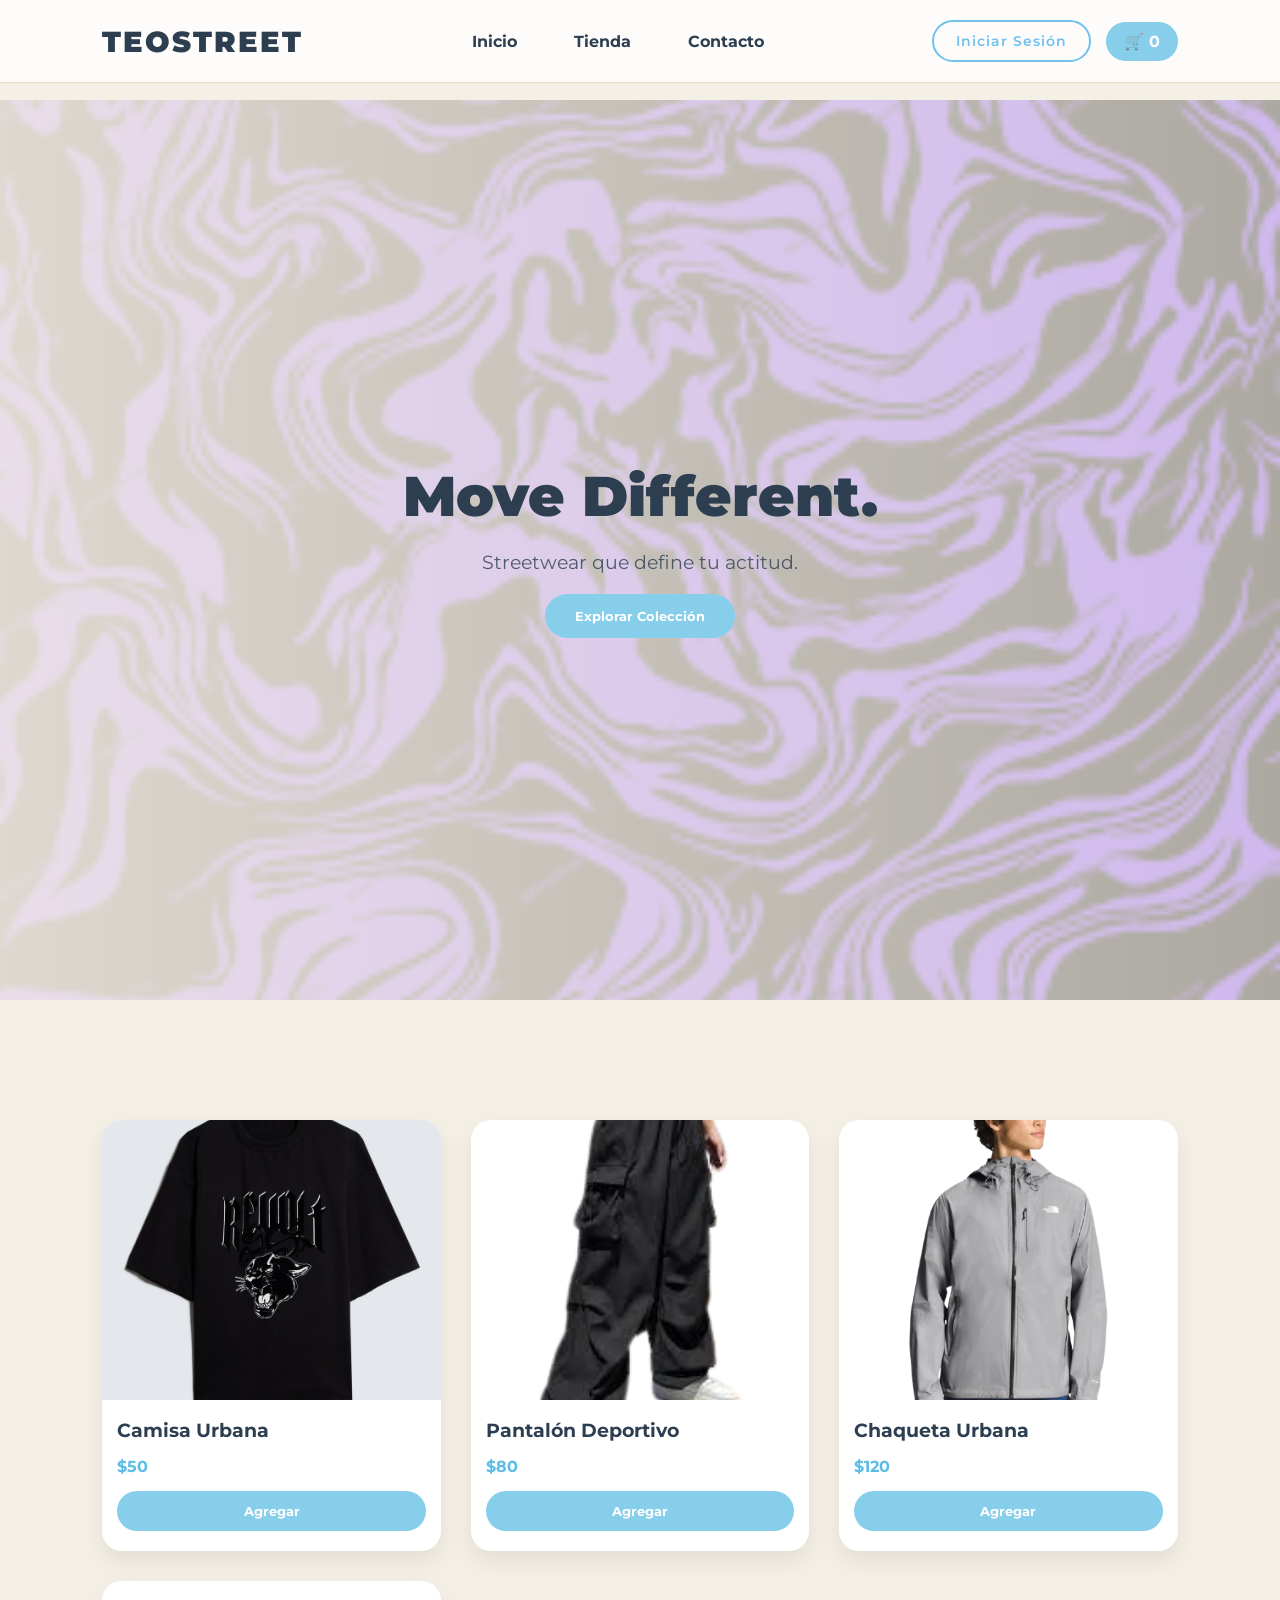
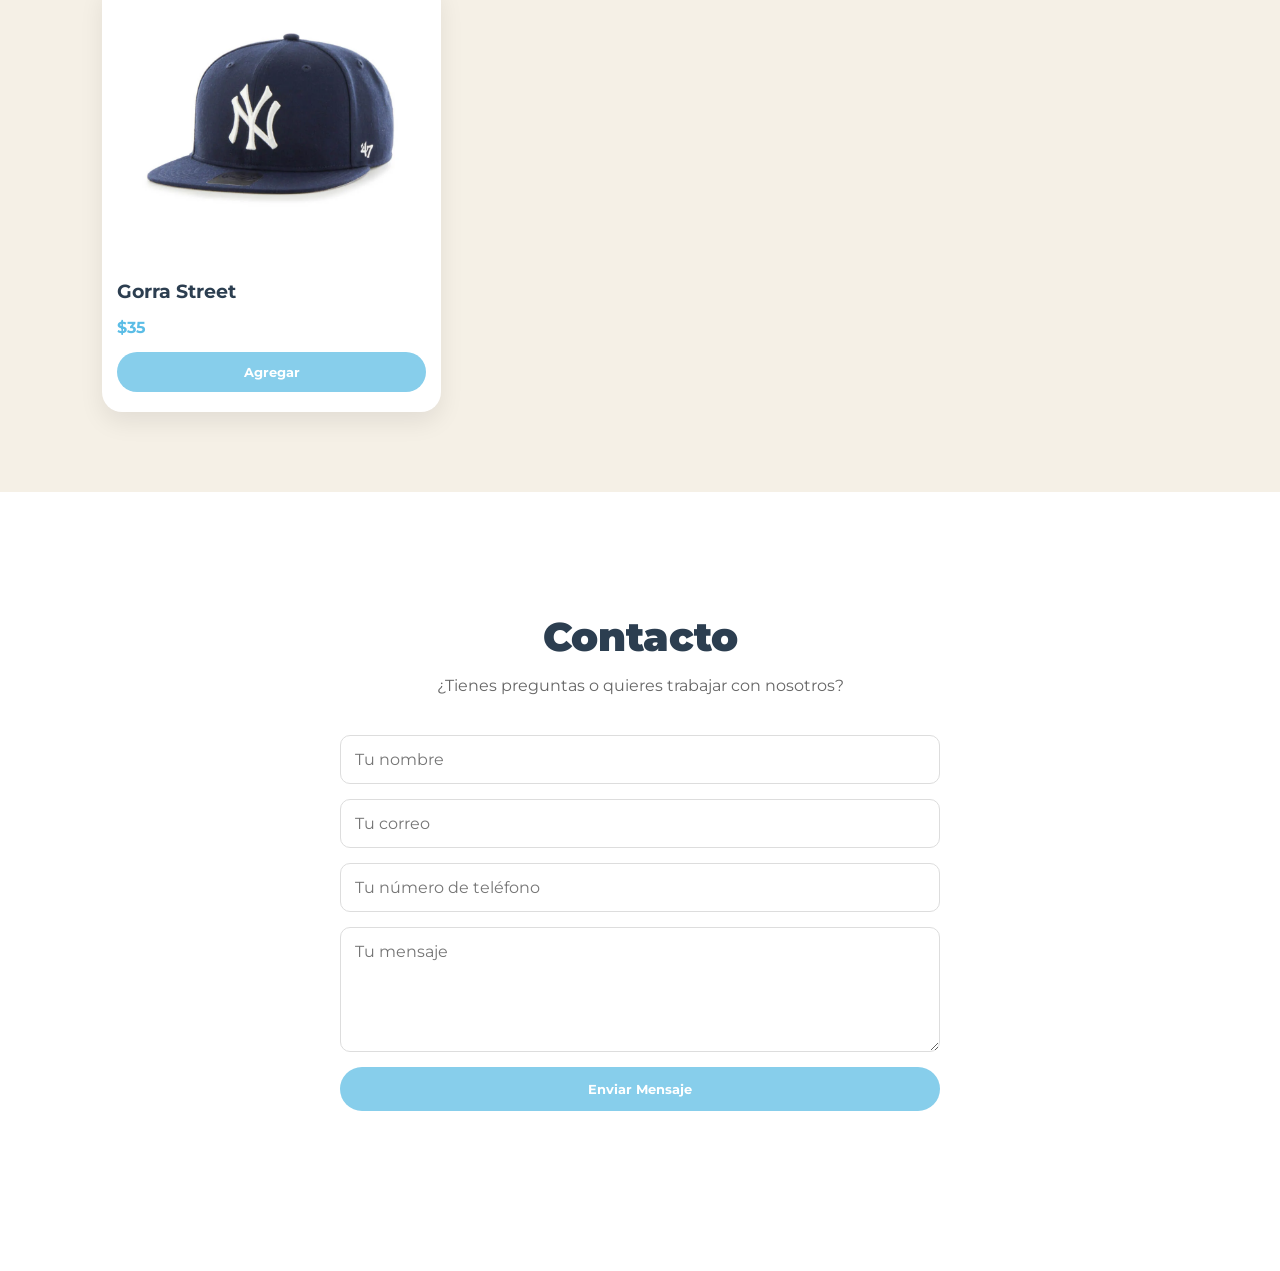
<file: index.html>
<!DOCTYPE html>
<html lang="es">
<head>
  <meta charset="UTF-8">
  <meta name="viewport" content="width=device-width, initial-scale=1.0">
  <title>TeoStreet</title>

  <link href="https://fonts.googleapis.com/css2?family=Montserrat:wght@400;700;900&display=swap" rel="stylesheet">
  <link rel="stylesheet" href="styles.css">
</head>

<body>

  <!-- NAVBAR -->
  <header class="navbar">
    <h1 class="logo">TEOSTREET</h1>

    <div class="menu-toggle" id="menu-toggle">☰</div>

    <ul class="nav" id="nav">
      <li><a href="#inicio">Inicio</a></li>
      <li><a href="#tienda">Tienda</a></li>
      <li><a href="#contacto">Contacto</a></li>
    </ul>

    <div class="nav-actions">
      <div id="user-area">
  <button class="login-btn" onclick="openAuth()">Iniciar Sesión</button>
</div>
      <button class="cart-btn" onclick="toggleCart()">
        🛒 <span id="cart-count">0</span>
      </button>
    </div>
  </header>


  <!-- 🔥 MODAL AUTENTICACIÓN -->
  <div id="auth-modal" class="auth-modal">

    <div class="auth-box">
      <span class="close-auth" onclick="closeAuth()">✕</span>

      <!-- LOGIN -->
      <div id="login-form" class="auth-form">
        <h2>Iniciar Sesión</h2>
        <input type="email" id="login-email" placeholder="Correo electrónico">
        <input type="password" id="login-password" placeholder="Contraseña">
        <button class="auth-btn" onclick="loginUser()">Entrar</button>

        <p class="switch-text" onclick="showRegister()">
          ¿No tienes cuenta? Crear cuenta
        </p>
      </div>

      <!-- REGISTER -->
      <div id="register-form" class="auth-form hidden">
        <h2>Crear Cuenta</h2>
        <input type="text" id="register-name" placeholder="Nombre completo">
        <input type="email" id="register-email" placeholder="Correo electrónico">
        <input type="password" id="register-password" placeholder="Contraseña">
        <button class="auth-btn" onclick="registerUser()">Crear Cuenta</button>

        <p class="switch-text" onclick="showLogin()">
          Ya tengo cuenta
        </p>
      </div>

    </div>
  </div>


  <!-- HERO -->
  <section class="hero" id="inicio">
    <div class="hero-content">
      <h2>Move Different.</h2>
      <p>Streetwear que define tu actitud.</p>
      <button onclick="window.location.href='tienda.html'">
  Explorar Colección
</button>
    </div>
  </section>


  <!-- PRODUCTOS -->
  <section class="products" id="tienda">

    <div class="card">
      <img src="img/camisa1.jpg" alt="Camisa Urbana">
      <h3>Camisa Urbana</h3>
      <p>$50</p>
      <button onclick="addToCart('Camisa Urbana', 50)">Agregar</button>
    </div>

    <div class="card">
      <img src="img/pantalon1.jpg" alt="Pantalón Deportivo">
      <h3>Pantalón Deportivo</h3>
      <p>$80</p>
      <button onclick="addToCart('Pantalón Deportivo', 80)">Agregar</button>
    </div>

    <div class="card">
      <img src="img/chaqueta1.jpg" alt="Chaqueta Urbana">
      <h3>Chaqueta Urbana</h3>
      <p>$120</p>
      <button onclick="addToCart('Chaqueta Urbana', 120)">Agregar</button>
    </div>

    <div class="card">
      <img src="img/gorra1.jpg" alt="Gorra Street">
      <h3>Gorra Street</h3>
      <p>$35</p>
      <button onclick="addToCart('Gorra Street', 35)">Agregar</button>
    </div>

  </section>


  <!-- CONTACTO -->
  <section id="contacto" class="contact">
    <div class="contact-container">
      <h2>Contacto</h2>
      <p>¿Tienes preguntas o quieres trabajar con nosotros?</p>

      <form class="contact-form" id="contactForm">
        <input type="text" name="nombre" placeholder="Tu nombre" required>
        <input type="email" name="email" placeholder="Tu correo" required>
        <input type="tel" name="telefono" placeholder="Tu número de teléfono" required>
        <textarea name="mensaje" placeholder="Tu mensaje" rows="5" required></textarea>
        <button type="submit">Enviar Mensaje</button>
      </form>

      <p id="formMessage"></p>
    </div>
  </section>


  <!-- OVERLAY -->
  <div id="overlay" class="overlay" onclick="toggleCart()"></div>


  <!-- CARRITO -->
  <div id="cart" class="cart">
    <div class="cart-header">
      <h2>Tu Carrito</h2>
      <span class="close-cart" onclick="toggleCart()">✖</span>
    </div>

    <ul id="cart-items"></ul>
    <h3>Total: $<span id="total">0</span></h3>
    <button onclick="clearCart()">Vaciar Carrito</button>
  </div>


  <!-- SCRIPT PRINCIPAL -->
  <script src="script.js"></script>

</body>
</html>
</file>
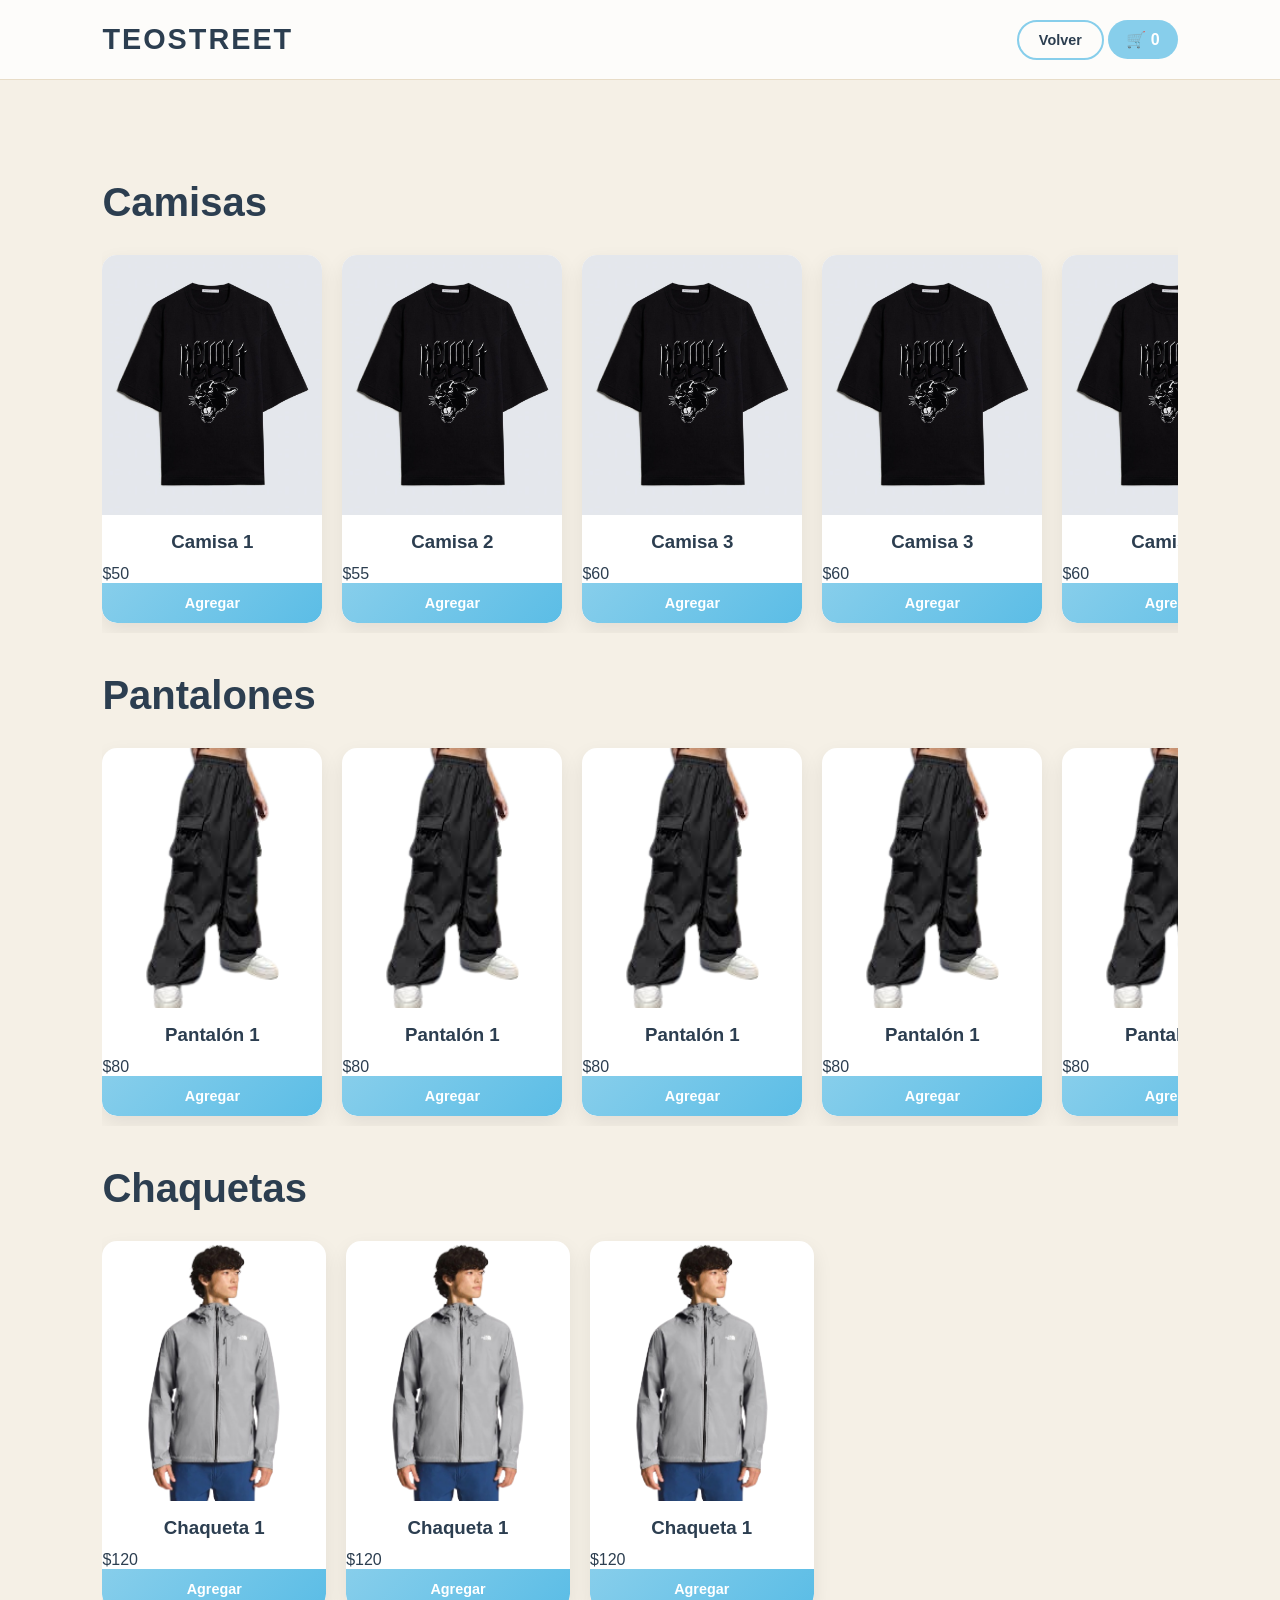
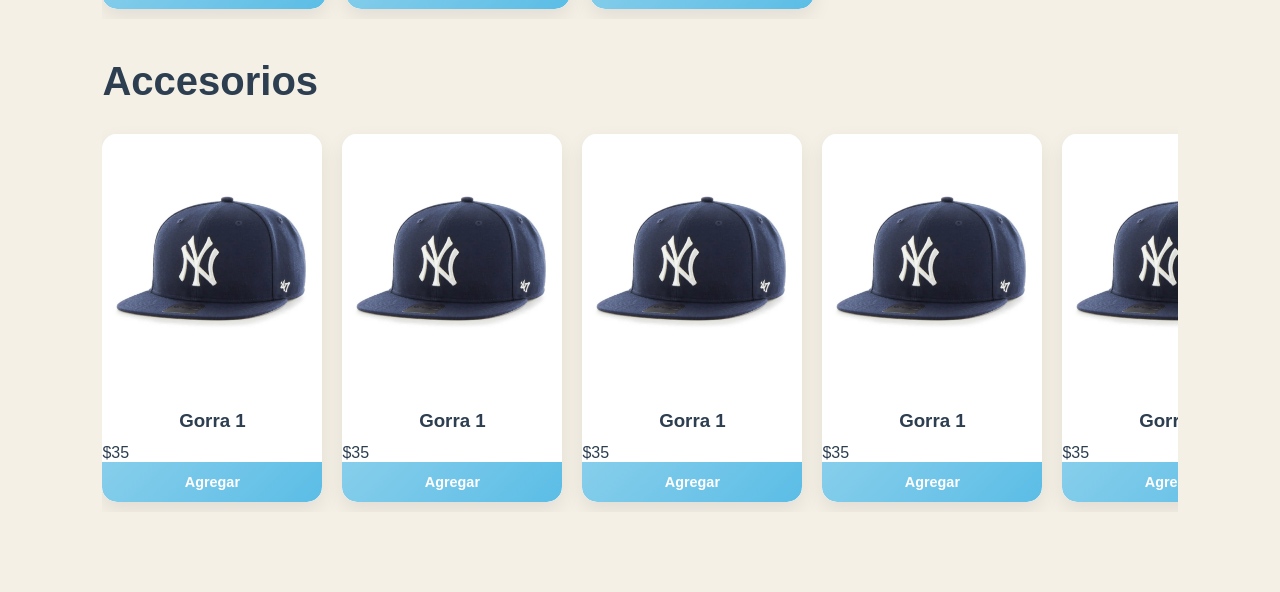
<file: tienda.html>
<!DOCTYPE html>
<html lang="es">
<head>
  <meta charset="UTF-8">
  <meta name="viewport" content="width=device-width, initial-scale=1.0">
  <title>Tienda | TeoStreet</title>
  <link rel="stylesheet" href="styles.css">
</head>

<body>

  <!-- NAVBAR -->
 <header class="navbar">

  <div class="nav-left">
    <h1 class="logo">TEOSTREET</h1>
  </div>

  <div class="nav-right">
    <a href="index.html" class="back-btn">Volver</a>

    <button class="cart-btn" onclick="toggleCart()">
      🛒 <span id="cart-count">0</span>
    </button>
  </div>

</header>

  <section class="catalogo">

    <!-- CAMISAS -->
    <h2>Camisas</h2>
    <div class="fila-container">
      <button class="arrow left" onclick="scrollFila(this, -1)">❮</button>

      <div class="fila">

        <!-- 🔥 AQUÍ PUEDES PONER 10 O MÁS -->
        <div class="item">
          <img src="img/camisa1.jpg">
          <h3>Camisa 1</h3>
          <p>$50</p>
          <button onclick="addToCart('Camisa 1',50)">Agregar</button>
        </div>

        <div class="item">
          <img src="img/camisa1.jpg">
          <h3>Camisa 2</h3>
          <p>$55</p>
          <button onclick="addToCart('Camisa 2',55)">Agregar</button>
        </div>

        <div class="item">
          <img src="img/camisa1.jpg">
          <h3>Camisa 3</h3>
          <p>$60</p>
          <button onclick="addToCart('Camisa 3',60)">Agregar</button>
        </div>
        <div class="item">
          <img src="img/camisa1.jpg">
          <h3>Camisa 3</h3>
          <p>$60</p>
          <button onclick="addToCart('Camisa 3',60)">Agregar</button>
        </div>
        <div class="item">
          <img src="img/camisa1.jpg">
          <h3>Camisa 3</h3>
          <p>$60</p>
          <button onclick="addToCart('Camisa 3',60)">Agregar</button>
        </div>
        <div class="item">
          <img src="img/camisa1.jpg">
          <h3>Camisa 3</h3>
          <p>$60</p>
          <button onclick="addToCart('Camisa 3',60)">Agregar</button>
        </div>
        <div class="item">
          <img src="img/camisa1.jpg">
          <h3>Camisa 3</h3>
          <p>$60</p>
          <button onclick="addToCart('Camisa 3',60)">Agregar</button>
        </div>

        <!-- Sigue copiando más .item hasta 10 o más -->

      </div>

      <button class="arrow right" onclick="scrollFila(this, 1)">❯</button>
    </div>


    <!-- PANTALONES -->
    <h2>Pantalones</h2>
    <div class="fila-container">
      <button class="arrow left" onclick="scrollFila(this, -1)">❮</button>

      <div class="fila">

        <!-- Aquí también puedes poner 10 -->
        <div class="item">
          <img src="img/pantalon1.jpg">
          <h3>Pantalón 1</h3>
          <p>$80</p>
          <button onclick="addToCart('Pantalón 1',80)">Agregar</button>
        </div>
        <div class="item">
          <img src="img/pantalon1.jpg">
          <h3>Pantalón 1</h3>
          <p>$80</p>
          <button onclick="addToCart('Pantalón 1',80)">Agregar</button>
        </div>
        <div class="item">
          <img src="img/pantalon1.jpg">
          <h3>Pantalón 1</h3>
          <p>$80</p>
          <button onclick="addToCart('Pantalón 1',80)">Agregar</button>
        </div>
        <div class="item">
          <img src="img/pantalon1.jpg">
          <h3>Pantalón 1</h3>
          <p>$80</p>
          <button onclick="addToCart('Pantalón 1',80)">Agregar</button>
        </div>
        <div class="item">
          <img src="img/pantalon1.jpg">
          <h3>Pantalón 1</h3>
          <p>$80</p>
          <button onclick="addToCart('Pantalón 1',80)">Agregar</button>
        </div>





      </div>

      <button class="arrow right" onclick="scrollFila(this, 1)">❯</button>
    </div>


    <!-- CHAQUETAS -->
    <h2>Chaquetas</h2>
    <div class="fila-container">
      <button class="arrow left" onclick="scrollFila(this, -1)">❮</button>

      <div class="fila">

        <div class="item">
          <img src="img/chaqueta1.jpg">
          <h3>Chaqueta 1</h3>
          <p>$120</p>
          <button onclick="addToCart('Chaqueta 1',120)">Agregar</button>
        </div>
        <div class="item">
          <img src="img/chaqueta1.jpg">
          <h3>Chaqueta 1</h3>
          <p>$120</p>
          <button onclick="addToCart('Chaqueta 1',120)">Agregar</button>
        </div>
        <div class="item">
          <img src="img/chaqueta1.jpg">
          <h3>Chaqueta 1</h3>
          <p>$120</p>
          <button onclick="addToCart('Chaqueta 1',120)">Agregar</button>
        </div>



      </div>

      <button class="arrow right" onclick="scrollFila(this, 1)">❯</button>
    </div>


    <!-- ACCESORIOS -->
    <h2>Accesorios</h2>
    <div class="fila-container">
      <button class="arrow left" onclick="scrollFila(this, -1)">❮</button>

      <div class="fila">

        <div class="item">
          <img src="img/gorra1.jpg">
          <h3>Gorra 1</h3>
          <p>$35</p>
          <button onclick="addToCart('Gorra 1',35)">Agregar</button>
        </div>
         <div class="item">
          <img src="img/gorra1.jpg">
          <h3>Gorra 1</h3>
          <p>$35</p>
          <button onclick="addToCart('Gorra 1',35)">Agregar</button>
        </div>
         <div class="item">
          <img src="img/gorra1.jpg">
          <h3>Gorra 1</h3>
          <p>$35</p>
          <button onclick="addToCart('Gorra 1',35)">Agregar</button>
        </div>
         <div class="item">
          <img src="img/gorra1.jpg">
          <h3>Gorra 1</h3>
          <p>$35</p>
          <button onclick="addToCart('Gorra 1',35)">Agregar</button>
        </div>
         <div class="item">
          <img src="img/gorra1.jpg">
          <h3>Gorra 1</h3>
          <p>$35</p>
          <button onclick="addToCart('Gorra 1',35)">Agregar</button>
        </div>
         <div class="item">
          <img src="img/gorra1.jpg">
          <h3>Gorra 1</h3>
          <p>$35</p>
          <button onclick="addToCart('Gorra 1',35)">Agregar</button>
        </div>
         <div class="item">
          <img src="img/gorra1.jpg">
          <h3>Gorra 1</h3>
          <p>$35</p>
          <button onclick="addToCart('Gorra 1',35)">Agregar</button>
        </div>
         <div class="item">
          <img src="img/gorra1.jpg">
          <h3>Gorra 1</h3>
          <p>$35</p>
          <button onclick="addToCart('Gorra 1',35)">Agregar</button>
        </div>
         <div class="item">
          <img src="img/gorra1.jpg">
          <h3>Gorra 1</h3>
          <p>$35</p>
          <button onclick="addToCart('Gorra 1',35)">Agregar</button>
        </div>
         <div class="item">
          <img src="img/gorra1.jpg">
          <h3>Gorra 1</h3>
          <p>$35</p>
          <button onclick="addToCart('Gorra 1',35)">Agregar</button>
        </div>

      </div>

      <button class="arrow right" onclick="scrollFila(this, 1)">❯</button>
    </div>

  </section>

  <script>
    function scrollFila(button, direction) {
      const fila = button.parentElement.querySelector(".fila");
      fila.scrollBy({
        left: direction * 300,
        behavior: "smooth"
      });
    }
  </script>

  
  <!-- OVERLAY -->
<div id="overlay" class="overlay" onclick="toggleCart()"></div>

<!-- CARRITO -->
<div id="cart" class="cart">

  <div class="cart-header">
    <h2>Tu Carrito</h2>
    <span class="close-cart" onclick="toggleCart()">✖</span>
  </div>

  <ul id="cart-items"></ul>

  <h3>Total: <span id="total">$0</span></h3>

  <button class="btn-secondary" onclick="clearCart()">Vaciar Carrito</button>
<button class="btn-primary" onclick="checkout()">Finalizar Compra</button>

</div>
<section id="checkout-section" class="checkout">

  <div class="checkout-box">
    <h2>Simulación de Pago 💳</h2>

    <p>Revisa tu compra antes de confirmar.</p>

    <div id="checkout-summary"></div>

    <button onclick="confirmPayment()">
      Confirmar Pago
    </button>

    <button onclick="closeCheckout()">
      Cancelar
    </button>

  </div>

</section>
<div id="payment-success" class="payment-success">
  <div class="checkmark-circle">
    <div class="checkmark"></div>
  </div>
  <h2>Pago Exitoso</h2>
</div>

<script src="script.js"></script>

</body>
</html>
</file>
<file: styles.css>
/* RESET */
* {
  margin: 0;
  padding: 0;
  box-sizing: border-box;
  font-family: 'Montserrat', sans-serif;
}

body {
  background: #f5f0e6;
  color: #2c3e50;
  overflow-x: hidden;
}

/* NAVBAR */
.navbar {
  display: flex;
  justify-content: space-between;
  align-items: center;
  padding: 20px 8%;
  background: rgba(255, 255, 255, 0.8);
  backdrop-filter: blur(10px);
  position: fixed;
  width: 100%;
  top: 0;
  z-index: 1000;
  border-bottom: 1px solid #e8dcc7;
}

.logo {
  font-weight: 900;
  font-size: 1.8rem;
  letter-spacing: 2px;
  color: #2c3e50;
}

.cart-btn {
  background: #87ceeb;
  color: white;
  border: none;
  padding: 10px 18px;
  border-radius: 30px;
  cursor: pointer;
  font-weight: 700;
  transition: 0.3s;
}

.cart-btn:hover {
  background: #5bbde6;
}

/* HERO */
.hero {
  height: 100vh;
  background: linear-gradient(to right, rgba(245,240,230,0.9), rgba(245,240,230,0.7)),
              url('img/hero.jpg') center/cover no-repeat;
  display: flex;
  align-items: center;
  justify-content: center;
  text-align: center;
  padding: 0 20px;
  flex-direction: column;
  margin-top: 100px;
}

.hero-content h2 {
  font-size: 3.5rem;
  font-weight: 900;
  color: #2c3e50;
}

.hero-content p {
  margin: 20px 0;
  font-size: 1.2rem;
  color: #2c3e50;
  opacity: 0.8;
}

.hero-content button {
  padding: 14px 30px;
  border: none;
  background: #87ceeb;
  color: white;
  font-weight: 700;
  border-radius: 30px;
  cursor: pointer;
  transition: 0.3s;
}

.hero-content button:hover {
  background: #5bbde6;
}

/* PRODUCTS */
.products {
  padding: 120px 8% 80px;
  display: grid;
  grid-template-columns: repeat(auto-fit, minmax(250px, 1fr));
  gap: 30px;
}

.card {
  background: white;
  border-radius: 20px;
  overflow: hidden;
  transition: 0.3s;
  box-shadow: 0 10px 25px rgba(0,0,0,0.08);
}

.card:hover {
  transform: translateY(-8px);
}

.card img {
  width: 100%;
  height: 280px;
  object-fit: cover;
}

.card h3 {
  margin: 15px;
  color: #2c3e50;
}

.card p {
  margin: 0 15px 15px;
  font-weight: 700;
  color: #5bbde6;
}

.card button {
  margin: 0 15px 20px;
  width: calc(100% - 30px);
  padding: 12px;
  border: none;
  background: #87ceeb;
  color: white;
  font-weight: 700;
  border-radius: 30px;
  cursor: pointer;
  transition: 0.3s;
}

.card button:hover {
  background: #5bbde6;
}

/* CARRITO */
.cart {
  position: fixed;
  right: -400px;
  top: 0;
  width: 350px;
  height: 100%;
  background: #ffffff;
  box-shadow: -10px 0 30px rgba(0,0,0,0.15);
  padding: 20px;
  transition: 0.4s;
  z-index: 2000;
}

.cart.active {
  right: 0;
}

.cart-header {
  display: flex;
  justify-content: space-between;
  align-items: center;
  margin-bottom: 20px;
  color: #2c3e50;
}

.close-cart {
  cursor: pointer;
  font-size: 1.2rem;
}

.cart ul {
  list-style: none;
  margin-bottom: 20px;
}

.cart li {
  margin-bottom: 10px;
  font-size: 0.9rem;
  color: #2c3e50;
}

.cart h3 {
  color: #5bbde6;
}

.cart button {
  width: 100%;
  padding: 12px;
  border: none;
  background: #87ceeb;
  color: white;
  border-radius: 30px;
  cursor: pointer;
  font-weight: 700;
}

.overlay {
  position: fixed;
  width: 100%;
  height: 100%;
  background: rgba(44,62,80,0.4);
  top: 0;
  left: 0;
  display: none;
  z-index: 1500;
}

.overlay.active {
  display: block;
}

/* RESPONSIVE */
@media (max-width: 768px) {
  .hero-content h2 {
    font-size: 2.2rem;
  }

  .cart {
    width: 100%;
  }
}

#eslogan {
  transition: opacity 0.6s ease, transform 0.6s ease;
}

#eslogan.hidden {
  opacity: 0;
  transform: translateY(20px);
}

/* ============================= */
/* RESPONSIVE DESIGN */
/* ============================= */

/* Tablets */
@media (max-width: 992px) {

  .products {
    grid-template-columns: repeat(2, 1fr);
  }

  .hero h1 {
    font-size: 40px;
  }
}

/* Celulares */
@media (max-width: 600px) {

  /* Menú */
  .nav {
    flex-direction: column;
    gap: 10px;
  }

  /* Hero */
  .hero {
    height: auto;
    padding: 80px 20px;
    text-align: center;
  }

  .hero h1 {
    font-size: 28px;
  }

  .hero p {
    font-size: 1rem;
  }

  /* Productos */
  .products {
    grid-template-columns: 1fr;
  }

  /* Botones */
  button {
    width: 100%;
  }

}
/* ============================= */
/* MENÚ RESPONSIVE */
/* ============================= */

.menu-toggle {
  display: none;
  font-size: 28px;
  cursor: pointer;
}

@media (max-width: 768px) {

  .menu-toggle {
    display: block;
  }

  .nav {
    position: absolute;
    top: 70px;
    right: 8%;
    background: white;
    flex-direction: column;
    gap: 15px;
    padding: 20px;
    border-radius: 15px;
    box-shadow: 0 10px 25px rgba(0,0,0,0.1);
    display: none;
  }

  .nav.active {
    display: flex;
  }
}
.nav a {
  text-decoration: none;
  color: #2c3e50;
  font-weight: 700;
  padding: 8px 16px;
  border-radius: 20px;
  transition: 0.3s;
  position: relative;
}

.nav a::after {
  content: "";
  position: absolute;
  width: 0%;
  height: 2px;
  background: #87ceeb;
  left: 50%;
  bottom: 0;
  transition: 0.3s;
}

.nav a:hover::after {
  width: 100%;
  left: 0;
}
.nav {
  list-style: none;
  display: flex;          /* 👈 ESTO LOS PONE UNO AL LADO DEL OTRO */
  flex-direction: row;    /* asegura que sea en fila */
  gap: 25px;
  align-items: center;
}

/* ========================= */
/* CONTACTO PROFESIONAL */
/* ========================= */

.contact {
  padding: 120px 8%;
  background: #ffffff;
  text-align: center;
}

.contact-container {
  max-width: 600px;
  margin: auto;
}

.contact h2 {
  font-size: 2.5rem;
  font-weight: 900;
  margin-bottom: 15px;
  color: #2c3e50;
}

.contact p {
  margin-bottom: 40px;
  color: #666;
}

/* FORMULARIO */

.contact-form {
  display: flex;
  flex-direction: column;
  gap: 15px;
}

.contact-form input,
.contact-form textarea {
  padding: 14px;
  border-radius: 10px;
  border: 1px solid #ddd;
  font-size: 1rem;
  outline: none;
  transition: 0.3s;
}

.contact-form input:focus,
.contact-form textarea:focus {
  border-color: #87ceeb;
  box-shadow: 0 0 8px rgba(135,206,235,0.4);
}

/* BOTÓN */

.contact-form button {
  padding: 14px;
  border: none;
  background: #87ceeb;
  color: white;
  font-weight: 700;
  border-radius: 30px;
  cursor: pointer;
  transition: 0.3s;
}

.contact-form button:hover {
  background: #5bbde6;
  transform: translateY(-2px);
}

/* SECCIÓN CATALOGO */

.catalogo {
  padding: 140px 8% 80px;
}

.catalogo h2 {
  font-size: 2.5rem;
  margin-bottom: 30px;
}

/* FILA TIPO NETFLIX */

.fila {
  display: flex;
  gap: 20px;
  overflow-x: auto;
  scroll-behavior: smooth;
  padding-bottom: 20px;
}

.fila::-webkit-scrollbar {
  display: none;
}

/* TARJETAS */

.item {
  min-width: 250px;
  background: white;
  border-radius: 15px;
  overflow: hidden;
  box-shadow: 0 8px 20px rgba(0,0,0,0.08);
  transition: 0.3s;
}

.item:hover {
  transform: scale(1.05);
}

.item img {
  width: 100%;
  height: 300px;
  object-fit: cover;
}

.item h3 {
  padding: 15px;
  text-align: center;
}
.catalogo {
  padding: 140px 8% 80px;
}

.catalogo h2 {
  margin: 40px 0 20px;
}

.fila-container {
  position: relative;
 
}

.fila {
  display: flex;
  gap: 20px;
  overflow-x: auto;
  scroll-behavior: smooth;
  padding: 10px 0;
}

.fila::-webkit-scrollbar {
  display: none;
}

.item {
  min-width: 220px;
  background: white;
  border-radius: 15px;
  overflow: hidden;
  box-shadow: 0 8px 20px rgba(0,0,0,0.08);
  transition: 0.3s;
}

.item:hover {
  transform: scale(1.05);
}

.item img {
  width: 100%;
  height: 260px;
  object-fit: cover;
}

.item h3 {
  padding: 12px;
  text-align: center;
}

.arrow {
  position: absolute;
  top: 0;
  background: rgba(0,0,0,0.6);
  color: white;
  border: none;
  font-size: 22px;
  width: 40px;
  height: 100%;
  cursor: pointer;
  z-index: 10;
  opacity: 0;
  transition: 0.3s;
}

.fila-container:hover .arrow {
  opacity: 1;
}

.arrow.left {
  left: 0;
}

.arrow.right {
  right: 0;
}

.arrow:hover {
  background: rgba(0,0,0,0.85);
}

.catalogo {
  animation: fadeIn 0.8s ease-in-out;
}

@keyframes fadeIn {
  from {
    opacity: 0;
    transform: translateY(20px);
  }
  to {
    opacity: 1;
    transform: translateY(0);
  }
}

/* BOTÓN AGREGAR AL CARRITO */
.item button {
  width: 100%;
  padding: 12px;
  border: none;
  background: #87ceeb; /* tu color principal */
  color: white;
  font-weight: 700;
  font-size: 0.9rem;
  cursor: pointer;
  transition: all 0.3s ease;
  border-bottom-left-radius: 15px;
  border-bottom-right-radius: 15px;
}

/* HOVER */
.item button:hover {
  background: #5bbde6;
  transform: translateY(-2px);
}

/* Efecto al presionar */
.item button:active {
  transform: scale(0.97);
}

.item button {
  width: 100%;
  padding: 12px;
  border: none;
  background: linear-gradient(135deg, #87ceeb, #5bbde6);
  color: white;
  font-weight: 700;
  cursor: pointer;
  transition: 0.3s;
}

.item button:hover {
  box-shadow: 0 8px 20px rgba(135,206,235,0.5);
  transform: translateY(-3px);
}

.back-btn {
  text-decoration: none;
  padding: 10px 20px;
  border-radius: 30px;
  font-weight: 700;
  font-size: 0.9rem;
  background: transparent;
  color: #2c3e50;
  border: 2px solid #87ceeb;
  transition: all 0.3s ease;
}

.back-btn:hover {
  background: #87ceeb;
  color: white;
  transform: translateY(-2px);
}

.back-btn:active {
  transform: scale(0.96);
}

.checkout {
  position: fixed;
  top: 0;
  left: 0;
  width: 100%;
  height: 100%;
  background: rgba(0,0,0,0.6);
  display: none;
  justify-content: center;
  align-items: center;
  z-index: 4000;
}

.checkout-box {
  background: white;
  padding: 40px;
  border-radius: 20px;
  width: 90%;
  max-width: 500px;
  text-align: center;
}

.checkout-box h2 {
  margin-bottom: 20px;
}

.checkout-box button {
  margin-top: 15px;
  width: 100%;
  padding: 12px;
  border: none;
  border-radius: 30px;
  font-weight: 700;
  cursor: pointer;
}

.checkout-box button:first-of-type {
  background: #87ceeb;
  color: white;
}

.checkout-box button:last-of-type {
  background: #ccc;
}
.cart button {
  width: 100%;
  padding: 12px;
  border-radius: 30px;
  margin-top: 15px;
}

.cart button:first-of-type {
  margin-top: 20px;
}
/* Botón principal */
.btn-primary {
  background: linear-gradient(135deg, #87ceeb, #5bbde6);
  color: white;
  border: none;
  padding: 12px;
  border-radius: 30px;
  font-weight: 700;
  cursor: pointer;
  transition: 0.3s ease;
}

.btn-primary:hover {
  transform: translateY(-3px);
  box-shadow: 0 8px 20px rgba(135,206,235,0.4);
}

/* Botón secundario */
.btn-secondary {
  background: #f1f1f1;
  color: #444;
  border: 1px solid #ddd;
  padding: 12px;
  border-radius: 30px;
  font-weight: 600;
  cursor: pointer;
  transition: 0.3s ease;
}

.btn-secondary:hover {
  background: #e5e5e5;
}
.payment-success {
  position: fixed;
  top: 0;
  left: 0;
  width: 100%;
  height: 100%;
  background: linear-gradient(135deg, #f8fbff, #eaf6ff);
  display: none;
  justify-content: center;
  align-items: center;
  flex-direction: column;
  z-index: 5000;
  animation: fadeIn 0.4s ease;
}

@keyframes fadeIn {
  from { opacity: 0; }
  to { opacity: 1; }
}
.checkmark-circle {
  width: 140px;
  height: 140px;
  border-radius: 50%;
  background: white;
  box-shadow: 0 10px 40px rgba(135,206,235,0.3);
  display: flex;
  justify-content: center;
  align-items: center;
  animation: popIn 0.5s ease forwards;
}

@keyframes popIn {
  from { transform: scale(0.5); opacity: 0; }
  to { transform: scale(1); opacity: 1; }
}
.checkmark {
  width: 45px;
  height: 85px;
  border-right: 6px solid #87ceeb;
  border-bottom: 6px solid #87ceeb;
  transform: rotate(45deg) scale(0);
  animation: drawCheck 0.6s 0.3s forwards;
}

@keyframes drawCheck {
  from { transform: rotate(45deg) scale(0); }
  to { transform: rotate(45deg) scale(1); }
}
.payment-success h2 {
  margin-top: 25px;
  font-size: 1.6rem;
  color: #2c3e50;
  opacity: 0;
  animation: fadeText 0.6s 0.8s forwards;
}

@keyframes fadeText {
  to { opacity: 1; }
}
.nav-actions {
  display: flex;
  align-items: center;
  gap: 15px;
}
.login-btn {
  padding: 10px 22px;
  font-size: 14px;
  font-weight: 600;
  border-radius: 30px;
  border: 2px solid #70c0ee;
  background: transparent;
  color: #70c0ee;
  cursor: pointer;
  transition: all 0.3s ease;
  letter-spacing: 1px;
}

.login-btn:hover {
  background: #70c0ee;
  color: #000;
  transform: translateY(-2px);
  box-shadow: 0 6px 15px rgba(44, 120, 219, 0.4);
}
.cart-btn {
  padding: 10px 18px;
  font-size: 16px;
  border-radius: 30px;
}
/* FONDO OSCURO */
.auth-modal {
  position: fixed;
  inset: 0;
  background: rgba(0,0,0,0.75);
  display: none;
  justify-content: center;
  align-items: center;
  backdrop-filter: blur(5px);
  z-index: 999;
}

/* CAJA */
.auth-box {
  background: #111;
  padding: 40px;
  width: 350px;
  border-radius: 20px;
  position: relative;
  animation: fadeIn 0.4s ease;
}

/* CERRAR */
.close-auth {
  position: absolute;
  top: 15px;
  right: 20px;
  font-size: 22px;
  cursor: pointer;
  color: #fff;
}

/* TABS */
.auth-tabs {
  display: flex;
  justify-content: space-between;
  margin-bottom: 25px;
}

.auth-tabs button {
  flex: 1;
  padding: 10px;
  background: transparent;
  border: none;
  color: #888;
  font-weight: 600;
  cursor: pointer;
}

.auth-tabs .active {
  color: #00ff9c;
  border-bottom: 2px solid #00ff9c;
}

/* FORM */
.auth-form {
  display: flex;
  flex-direction: column;
  gap: 15px;
}

.auth-form input {
  padding: 12px;
  border-radius: 10px;
  border: none;
  background: #1a1a1a;
  color: #fff;
}

.auth-btn {
  padding: 12px;
  border-radius: 30px;
  border: none;
  background: linear-gradient(135deg, #00ff9c, #00c3ff);
  color: #000;
  font-weight: 600;
  cursor: pointer;
  transition: 0.3s;
}

.auth-btn:hover {
  transform: translateY(-2px);
}

.hidden {
  display: none;
}

@keyframes fadeIn {
  from { transform: scale(0.9); opacity: 0; }
  to { transform: scale(1); opacity: 1; }
}
.user-menu {
  position: relative;
  cursor: pointer;
  font-weight: 600;
  color: #00ff9c;
}

.user-name {
  padding: 8px 15px;
  border-radius: 20px;
  background: #111;
  border: 1px solid #00ff9c;
}

.dropdown {
  position: absolute;
  top: 45px;
  right: 0;
  background: #111;
  padding: 10px;
  border-radius: 10px;
  display: none;
  box-shadow: 0 5px 15px rgba(0,0,0,0.4);
}

.user-menu:hover .dropdown {
  display: block;
}

.dropdown button {
  background: none;
  border: none;
  color: #fff;
  cursor: pointer;
}
/* Fondo oscuro */
.auth-modal {
  position: fixed;
  top: 0;
  left: 0;
  width: 100%;
  height: 100%;
  background: rgba(0,0,0,0.6);
  backdrop-filter: blur(6px);
  display: flex;
  justify-content: center;
  align-items: center;
  opacity: 0;
  visibility: hidden;
  transition: 0.3s ease;
  z-index: 1000;
}

.auth-modal.active {
  opacity: 1;
  visibility: visible;
}
/* Caja del login */
.auth-container {
  background: #eee3e3;
  width: 350px;
  padding: 30px;
  border-radius: 20px;
  box-shadow: 0 0 30px rgba(250, 244, 244, 0.5);
}
.hidden {
  display: none;
}

.user-name {
  margin-right: 10px;
  font-weight: 600;
}

.logout-btn {
  background: transparent;
  border: 1px solid white;
  color: white;
  padding: 6px 12px;
  cursor: pointer;
}
/* AVATAR */
.avatar {
  width: 40px;
  height: 40px;
  background: #00ff9c;
  color: #000;
  border-radius: 50%;
  display: flex;
  align-items: center;
  justify-content: center;
  font-weight: 800;
  cursor: pointer;
  transition: 0.3s;
}

.avatar:hover {
  transform: scale(1.1);
}

/* CONTENEDOR */
.user-dropdown {
  position: relative;
}

/* MENÚ */
.dropdown-menu {
  position: absolute;
  right: 0;
  top: 50px;
  background: #111;
  padding: 15px;
  border-radius: 8px;
  display: none;
  flex-direction: column;
  min-width: 160px;
  box-shadow: 0 10px 25px rgba(0,0,0,0.4);
}

.dropdown-menu.active {
  display: flex;
}

.dropdown-menu button {
  background: none;
  border: none;
  color: white;
  text-align: left;
  padding: 8px 0;
  cursor: pointer;
}

.dropdown-menu button:hover {
  color: #00ff9c;
}

.user-fullname {
  font-weight: 600;
  margin-bottom: 10px;
  border-bottom: 1px solid #333;
  padding-bottom: 5px;
}
@media (max-width: 768px) {

  .nav {
    display: none;
    flex-direction: column;
    position: absolute;
    top: 70px;
    right: 0;
    background: black;
    width: 200px;
    padding: 20px;
  }

  .nav.active {
    display: flex;
  }

  .menu-toggle {
    display: block;
    cursor: pointer;
    font-size: 24px;
  }
}
@media (max-width: 768px) {

  .menu-toggle {
    display: block;
    font-size: 26px;
    cursor: pointer;
  }

  .nav {
    display: none;              /* 🔥 OCULTO POR DEFECTO */
    position: absolute;
    top: 70px;
    right: 0;
    background: rgb(104, 178, 228);
    flex-direction: column;
    width: 200px;
    padding: 20px;
    z-index: 2000;
  }

  .nav.active {
    display: flex;              /* 🔥 SOLO SE MUESTRA CUANDO TIENE ACTIVE */
  }
}
.cart {
  position: fixed;
  right: -400px;   /* 🔥 OCULTO FUERA DE PANTALLA */
  top: 0;
  width: 350px;
  height: 100%;
  background: white;
  transition: 0.3s;
  z-index: 3000;
}

.cart.active {
  right: 0;        /* 🔥 SE DESLIZA CUANDO TIENE ACTIVE */
}
</file>
